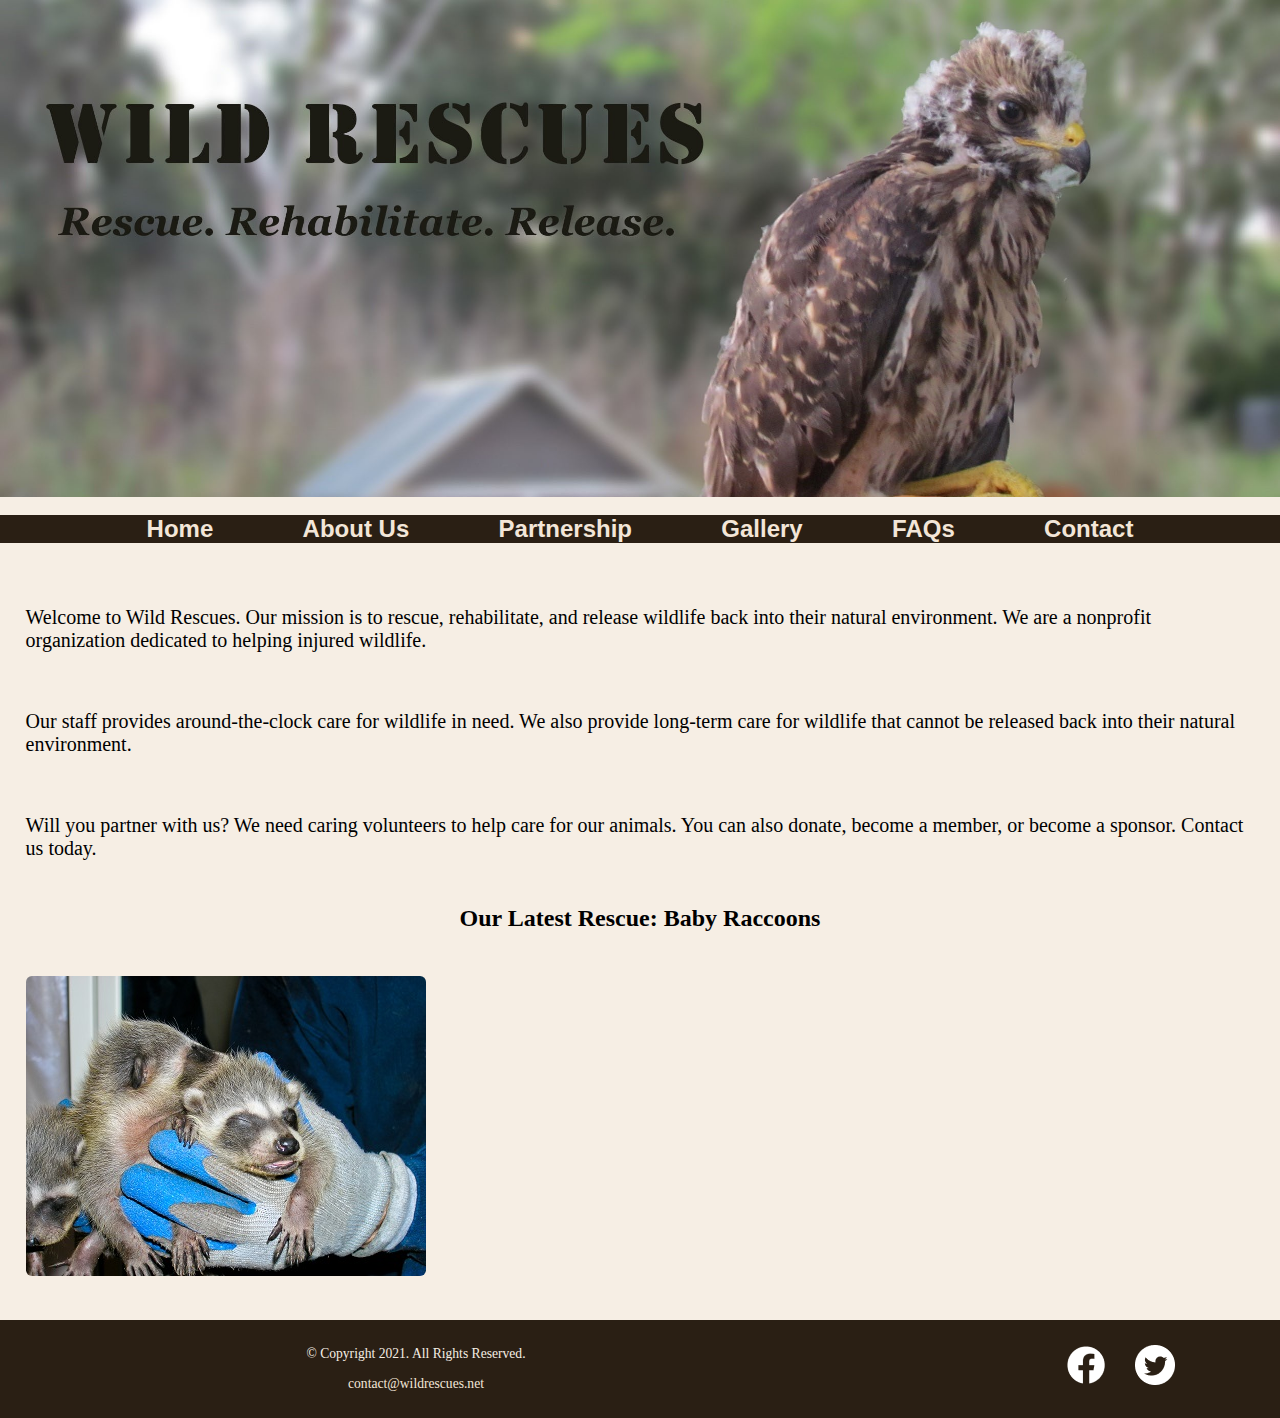
<file: rescue/index.html>
<!DOCTYPE html>
<!--
	Student Name: Pantelis Velentzas
	File Name: index.html
	Date: April 30, 2023
-->

<html lang="en">
<head>
	<title>Wildlife Rescue | Wild Rescues</title>
	<meta charset="utf-8">
	<link rel="stylesheet" href="css/styles.min.css">
	 <meta name="viewport" content="width=device-width, initial-scale=1.0">
	 <meta name="description" content="Wild Rescues is a local nonprofit organization dedicated to helping injured, neglected, or orphaned wildlife.">
	 <link rel="preconnect" href="https://fonts.googleapis.com">
	 <link rel="preconnect" href="https://fonts.gstatic.com" crossorigin>
	 <link href="https://fonts.googleapis.com/css2?family=Emblema+One&family=Lora&display=swap" rel="stylesheet">
	 <link rel="shortcut icon" href="images/favicon.ico">
 	 <link rel="icon" type="image/png" sizes="32x32" href="images/favicon-32.png">
 	 <link rel="apple-touch-icon" sizes="180x180" href="images/apple-touch-icon.png">
 	 <link rel="icon" sizes="192x192" href="images/android-chrome-192.png">
</head>
<body>

	<!-- Skip to Content Link -->
	<a class="skip" href="#content">Skip to Content</a>

<div id ="wrapper">

	<!-- Mobile Nav -->
	<nav class="mobile-nav">
		<div id="nav-links">
			<a href="index.html">Home</a>
			<a href="about.html">About Us</a>
			<a href="partnership.html">Partnership</a>
			<a href="gallery.html">Gallery</a>
			<a href="faqs.html">FAQs</a>
			<a href="contact.html">Contact Us</a>
		</div>
		<a class="nav-icon" onclick="hamburger()">
			<div id="icon">&#9776;</div>
		</a>
	</nav>

	<header>
	<div class="tab-desk"> <a href="index.html"> <img src="baby-hawk.jpg" alt="rescued baby hawk"> </a>
	</div>
	<div class="mobile">
		<h1>&#128062; Wild Rescues</h1>
		<h3>Rescue. Rehabilitate. Release.</h3>
	</div>
	</header>

	<br>
		<nav class="tab-desk">
			<ul>
				<li> <a href="index.html">Home</a> &nbsp; </li>
				<li> <a href="about.html">About Us</a> &nbsp; </li>
				<li> <a href="partnership.html">Partnership</a> &nbsp; </li>
				<li> <a href="gallery.html">Gallery</a> &nbsp; </li>
				<li> <a href="faqs.html">FAQs</a> &nbsp; </li>
				<li> <a href="contact.html">Contact</a></li>
			</ul>
		</nav>

		<br>
		<!-- Use the main area to add the main content to the webpage -->
		<main id="content">
		<div id="welcome">
		<p>Welcome to Wild Rescues. Our mission is to rescue, rehabilitate, and release wildlife back into their natural environment. We are a nonprofit organization dedicated to helping injured wildlife.</p>
		<br>
		<p>Our staff provides around-the-clock care for wildlife in need. We also provide long-term care for wildlife that cannot be released back into their natural environment.</p>
		<br>
		<p>Will you partner with us? We need caring volunteers to help care for our animals. You can also donate, become a member, or become a sponsor. Contact us today.</p>
		</div>

		<div id="latest">
			<h2> Our Latest Rescue: Baby Raccoons </h2>
		</div>
		<img class="round" src="baby-raccoons.jpg" alt="hands holding three baby raccoons" >

	</main>

	<br>
	<footer>

		<div class="copyright">
			<p>&copy; Copyright 2021. All Rights Reserved.</p>
			<p> <a href="contact@wildrescues.net">contact@wildrescues.net</a> </p>
		</div>

		<div class="social">
			<a href="https://www.facebook.com" target="_blank">
        <img src="images/facebook-logo.png" alt="facebook logo">
      </a>
      <a href="https://www.twitter.com" target="_blank">
        <img src="images/twitter-logo.png" alt="twitter logo">
      </a>
		</div>

	</footer>
</div>
<script src="scripts/script.js"></script>
</body>

</html>
</file>
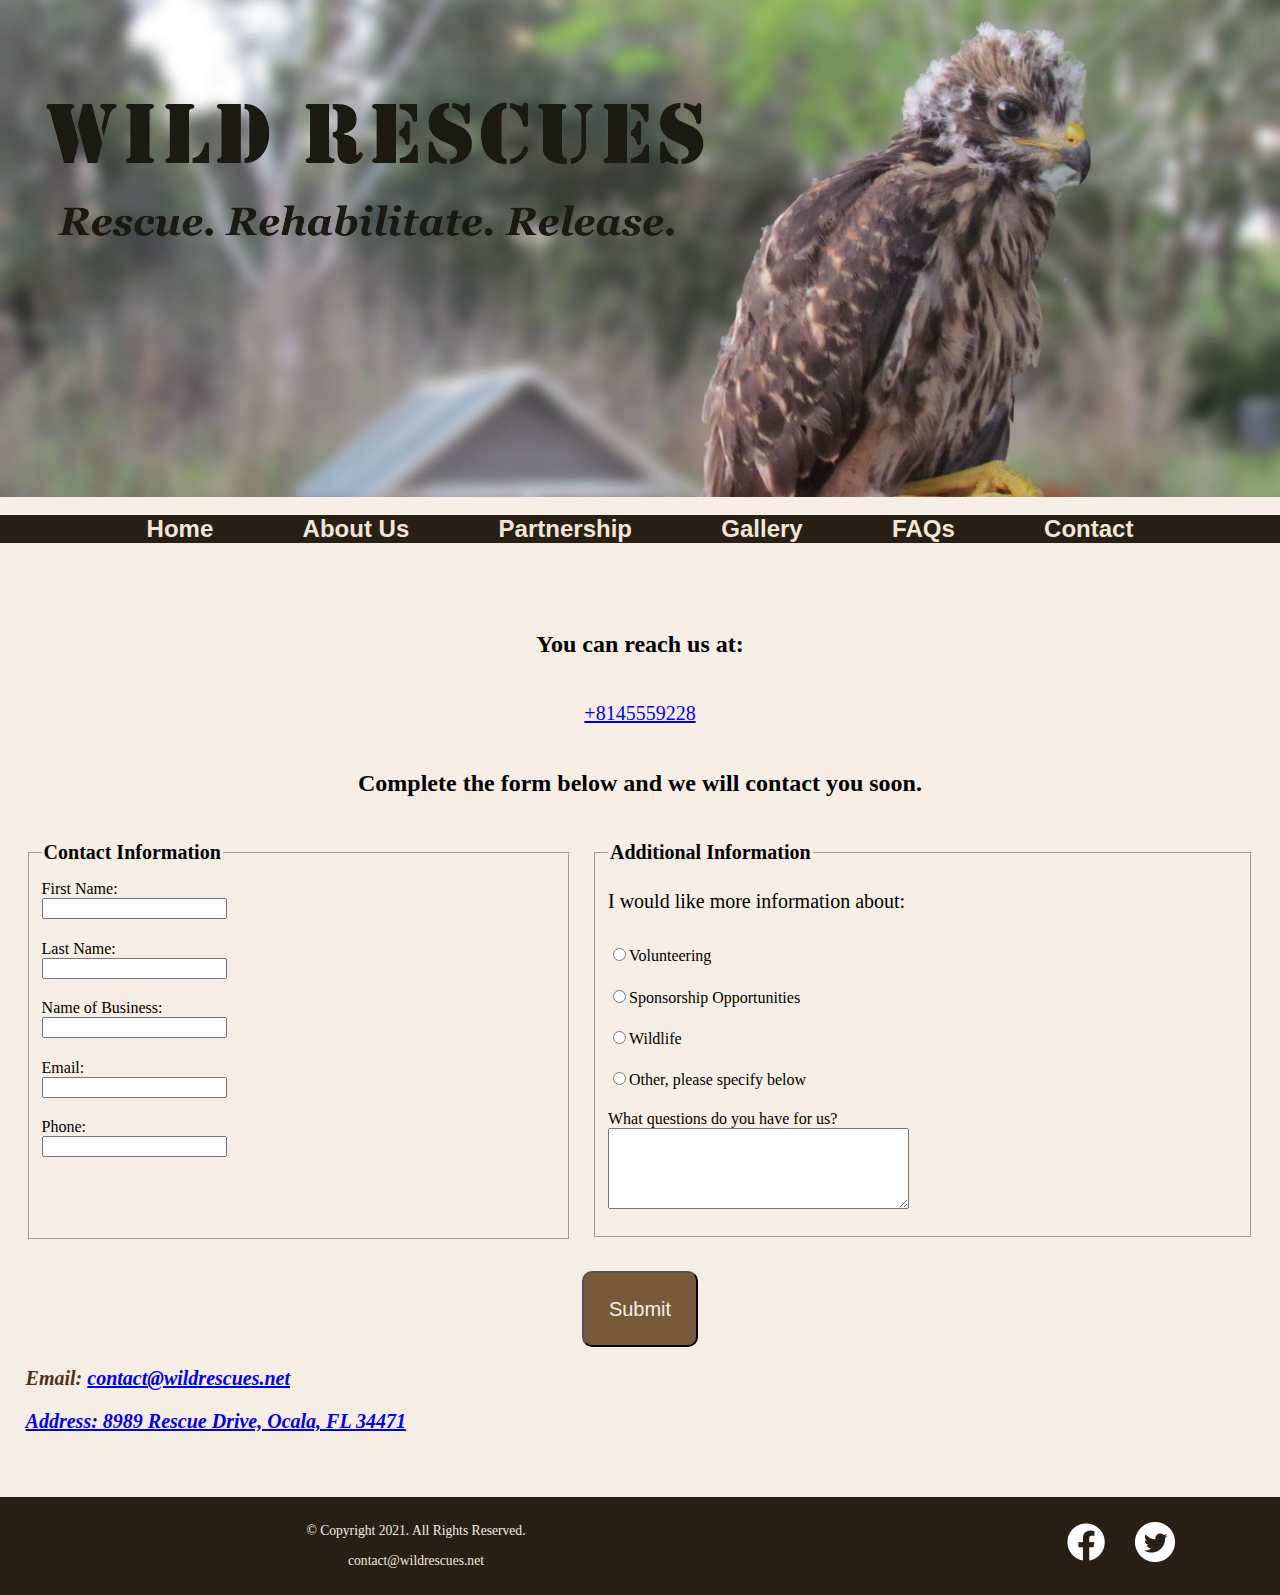
<file: rescue/contact.html>
<!DOCTYPE html>
<!--
	Student Name: Pantelis Velentzas
	File Name: contact.html
	Date: April 30, 2023
-->

<html lang="en">
<head>
	<title>Contact Us – Location | Wild Rescues.</title>
	<meta charset="utf-8">
	<link rel="stylesheet" href="css/styles.min.css">
	<meta name="viewport" content="width=device-width, initial-scale=1.0">
	<meta name="description" content="Contact us at (814)555-8989 or visit us at 8989 Rescue Drive, Ocala, FL for more information..">
	<link rel="preconnect" href="https://fonts.googleapis.com">
	<link rel="preconnect" href="https://fonts.gstatic.com" crossorigin>
	<link href="https://fonts.googleapis.com/css2?family=Emblema+One&family=Lora&display=swap" rel="stylesheet">
	<link rel="shortcut icon" href="images/favicon.ico">
	<link rel="icon" type="image/png" sizes="32x32" href="images/favicon-32.png">
	<link rel="apple-touch-icon" sizes="180x180" href="images/apple-touch-icon.png">
	<link rel="icon" sizes="192x192" href="images/android-chrome-192.png">
</head>
<body>

	<!-- Skip to Content Link -->
	<a class="skip" href="#content">Skip to Content</a>

	<div id ="wrapper">

		<!-- Mobile Nav -->
		<nav class="mobile-nav">
			<div id="nav-links">
				<a href="index.html">Home</a>
				<a href="about.html">About Us</a>
				<a href="partnership.html">Partnership</a>
				<a href="gallery.html">Gallery</a>
				<a href="faqs.html">FAQs</a>
				<a href="contact.html">Contact Us</a>
			</div>
			<a class="nav-icon" onclick="hamburger()">
				<div id="icon">&#9776;</div>
			</a>
		</nav>

		<header>
			<div class="tab-desk"> <a href="index.html"> <img src="baby-hawk.jpg" alt="rescued baby hawk"> </a>
			</div>
			<div class="mobile">
				<h1>&#128062; Wild Rescues</h1>
				<h3>Rescue. Rehabilitate. Release.</h3>
			</div>
		</header>

	<br>
		<nav class="tab-desk">
		 <ul>
			<li> <a href="index.html">Home</a> &nbsp; </li>
			<li> <a href="about.html">About Us</a> &nbsp; </li>
			<li> <a href="partnership.html">Partnership</a> &nbsp; </li>
			<li> <a href="gallery.html">Gallery</a> &nbsp; </li>
			<li> <a href="faqs.html">FAQs</a> &nbsp; </li>
			<li> <a href="contact.html">Contact</a></li>
		 </ul>
		</nav>

		<br>
		<!-- Use the main area to add the main content to the webpage -->
		<main id="content">

		<div id="contact">
			<h2> You can reach us at:</h2>
			<p class="tel-link round mobile"> <a href=tel:+814555898> +814555898 </a> </p>
			<p class="tab-desk"> <a href=tel:+8145559228> +8145559228 </a> </p>
			</div>

			<div id="form">
				<h2> Complete the form below and we will contact you soon. </h2>


			<form class="form-grid">
				<!-- Start Form -->
				<fieldset>
					<legend> Contact Information </legend>
					<label for="fName">First Name:</label>
					<input type="text" name="fName" id="fName">

					<label for="lName">Last Name:</label>
					<input type="text" name="lName" id="lName">

					<label for="bName"> Name of Business:</label>
					<input type="text" name="bName" id="bName">

					<label for="email"> Email:</label>
					<input type="email" name="email" id="email">

					<label for="phone"> Phone:</label>
					<input type="tel" name="phone" id="phone">
				</fieldset>

				<fieldset>
					<legend> Additional Information </legend>
					<p> I would like more information about:</p>

					<label for="vol">
					<input type="radio" name="info" id="vol" value="Volunteering">Volunteering</label>
					<label for="sponsor">
					<input type="radio" name="info" id="sponsor" value="Sponsorship Opportunities">Sponsorship Opportunities</label>
					<label for="wild">
					<input type="radio" name="info" id="wild" value="Wildlife">Wildlife</label>
					<label for="other">
					<input type="radio" name="info" id="other" value="Other">Other, please specify below</label>
					<label for="questions"> What questions do you have for us?</label>
					<textarea id='questions' name="questions" rows="5" cols="35">
					</textarea>

				</fieldset>

				<input type="submit" id="submit" value="Submit" class="btn">

			</form>
	</div>

			<div id="link">
				<p> Email: <a href="mailto:contact@wildrescues.net">contact@wildrescues.net</a> </p>
				<p> <a href="https://goo.gl/maps/X9giWJH62pR5zMeb9" target="_blank"> Address: 8989 Rescue Drive, Ocala, FL 34471</a> </p>
			</div>

	</main>

	<br>
	<footer>

		<div class="copyright">
			<p>&copy; Copyright 2021. All Rights Reserved.</p>
			<p> <a href="contact@wildrescues.net">contact@wildrescues.net</a> </p>
		</div>

		<div class="social">
			<a href="https://www.facebook.com" target="_blank">
				<img src="images/facebook-logo.png" alt="facebook logo">
			</a>
			<a href="https://www.twitter.com" target="_blank">
				<img src="images/twitter-logo.png" alt="twitter logo">
			</a>
		</div>

	</footer>

</div>
<script src="scripts/script.js"></script>
</body>
</html>
</file>
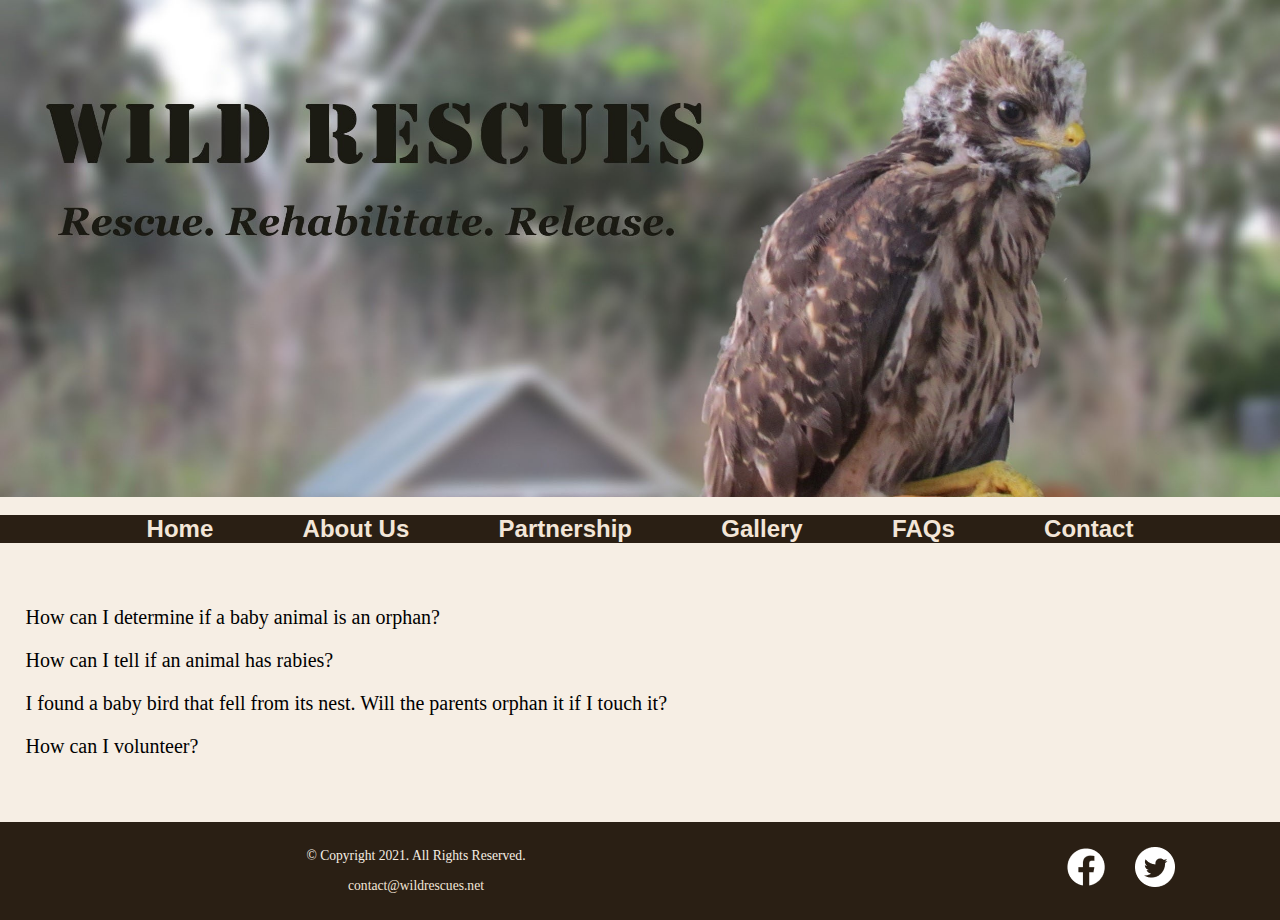
<file: rescue/faqs.html>
<!DOCTYPE html>
<!--
	Student Name: Pantelis Velentzas
	File Name: faqs.html
	Date: April 30, 2023
-->

<html lang="en">
<head>
	<title>FAQs | Wild Rescues</title>
	<meta charset="utf-8">
	<link rel="stylesheet" href="css/styles.min.css">
	<meta name="viewport" content="width=device-width, initial-scale=1.0">
	<meta name="description" content="Get answers to our most frequently asked questions.">
	<link rel="preconnect" href="https://fonts.googleapis.com">
	<link rel="preconnect" href="https://fonts.gstatic.com" crossorigin>
	<link href="https://fonts.googleapis.com/css2?family=Emblema+One&family=Lora&display=swap" rel="stylesheet">
	<link rel="shortcut icon" href="images/favicon.ico">
	<link rel="icon" type="image/png" sizes="32x32" href="images/favicon-32.png">
	<link rel="apple-touch-icon" sizes="180x180" href="images/apple-touch-icon.png">
	<link rel="icon" sizes="192x192" href="images/android-chrome-192.png">
</head>
<body>
	<!-- Skip to Content Link -->
	<a class="skip" href="#content">Skip to Content</a>


<div id ="wrapper">

	<!-- Mobile Nav -->
	<nav class="mobile-nav">
		<div id="nav-links">
			<a href="index.html">Home</a>
			<a href="about.html">About Us</a>
			<a href="partnership.html">Partnership</a>
			<a href="gallery.html">Gallery</a>
			<a href="faqs.html">FAQs</a>
			<a href="contact.html">Contact Us</a>
		</div>
		<a class="nav-icon" onclick="hamburger()">
			<div id="icon">&#9776;</div>
		</a>
	</nav>


	<header>
	<div class="tab-desk"> <a href="index.html"> <img src="baby-hawk.jpg" alt="rescued baby hawk"> </a>
	</div>
	<div class="mobile">
		<h1>&#128062; Wild Rescues</h1>
		<h3>Rescue. Rehabilitate. Release.</h3>
	</div>
	</header>

	<br>
	<nav class="tab-desk">
		<ul>
			<li> <a href="index.html">Home</a> &nbsp; </li>
			<li> <a href="about.html">About Us</a> &nbsp; </li>
			<li> <a href="partnership.html">Partnership</a> &nbsp; </li>
			<li> <a href="gallery.html">Gallery</a> &nbsp; </li>
			<li> <a href="faqs.html">FAQs</a> &nbsp; </li>
			<li> <a href="contact.html">Contact</a></li>
		</ul>
	</nav>

		<br>
		<!-- Use the main area to add the main content to the webpage -->
		<main id="content">

		<div id="questions">
			<p onclick="ans1()">How can I determine if a baby animal is an orphan?</p>
			<p onclick="ans2()">How can I tell if an animal has rabies?</p>
			<p onclick="ans3()">I found a baby bird that fell from its nest. Will the parents orphan it if I touch it?</p>
			<p onclick="ans4()">How can I volunteer?</p>
    </div>

		<div id="answer">
			<h2>Answer:</h2>
			<p></p>
		</div>

	</main>

	<br>
	<footer>

		<div class="copyright">
			<p>&copy; Copyright 2021. All Rights Reserved.</p>
			<p> <a href="contact@wildrescues.net">contact@wildrescues.net</a> </p>
		</div>

		<div class="social">
			<a href="https://www.facebook.com" target="_blank">
				<img src="images/facebook-logo.png" alt="facebook logo">
			</a>
			<a href="https://www.twitter.com" target="_blank">
				<img src="images/twitter-logo.png" alt="twitter logo">
			</a>
		</div>

	</footer>
</div>
<script src="scripts/script.js"></script>
</body>

</html>
</file>
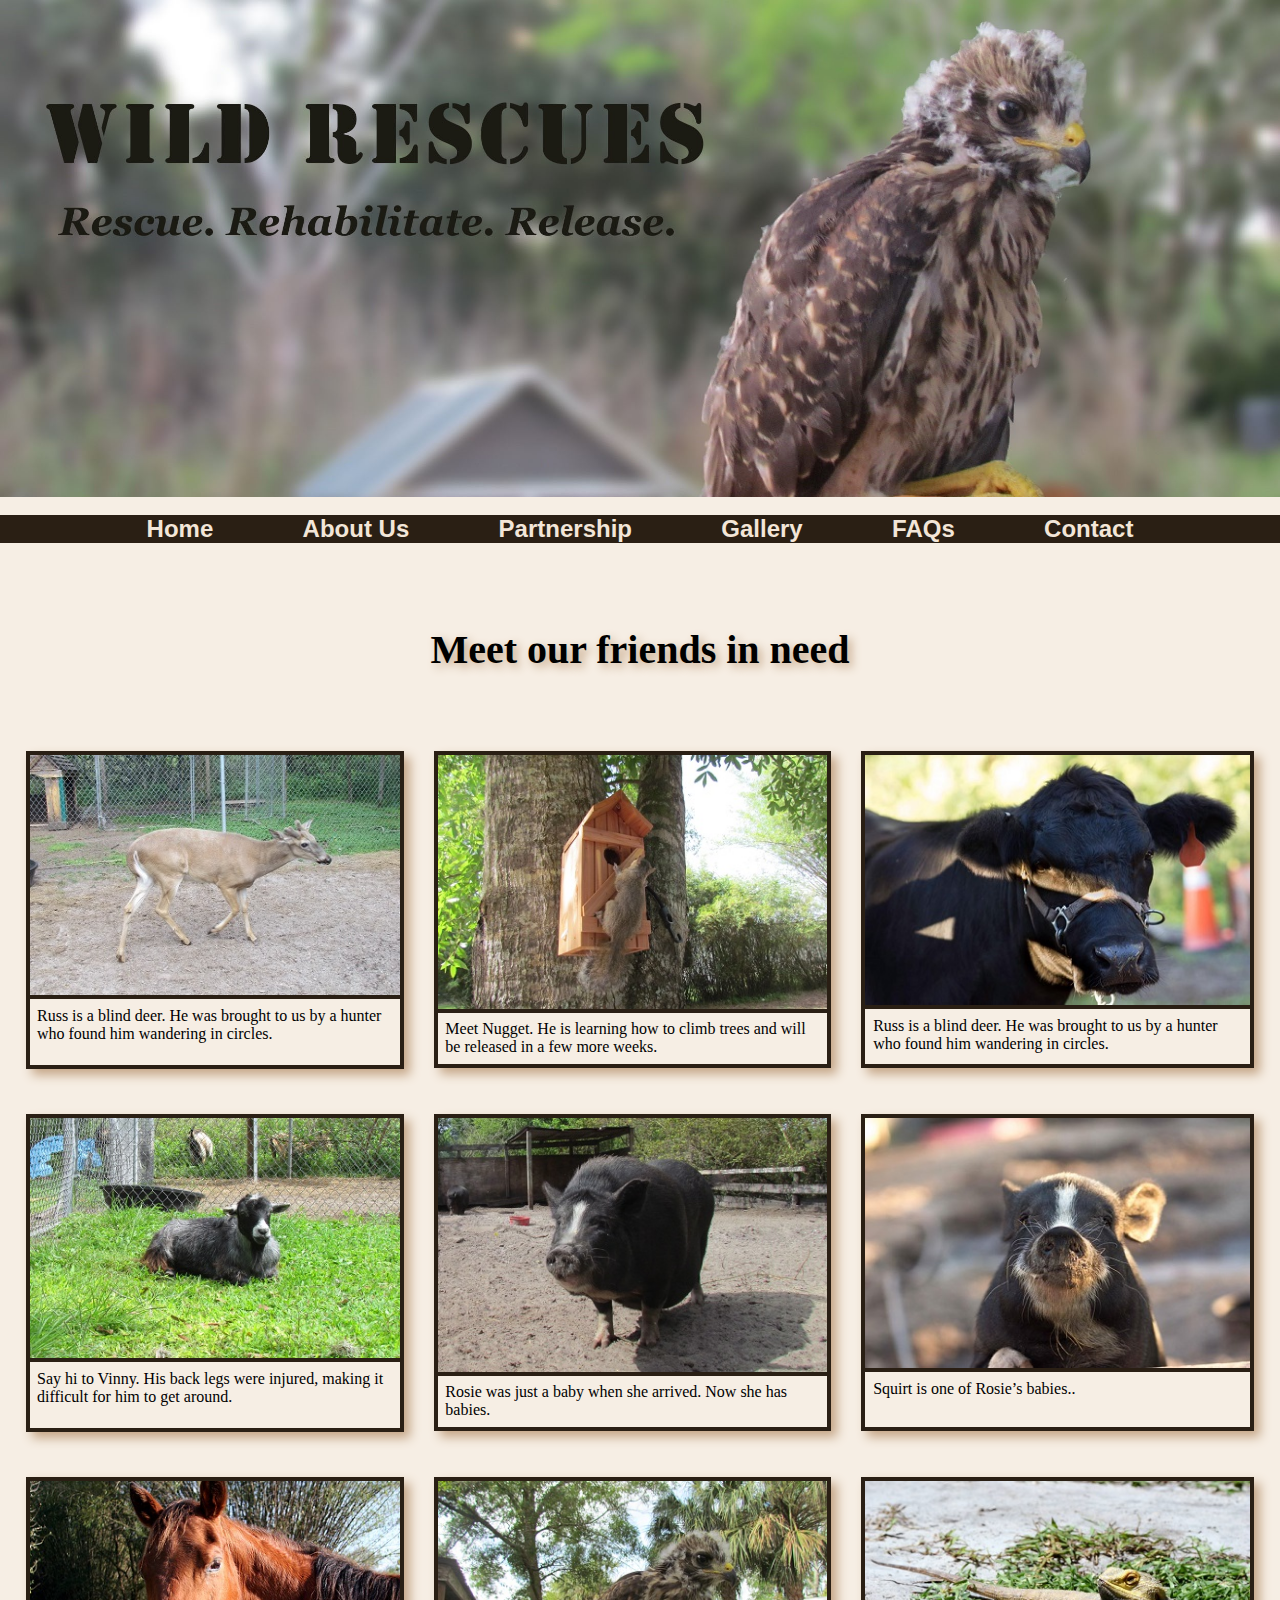
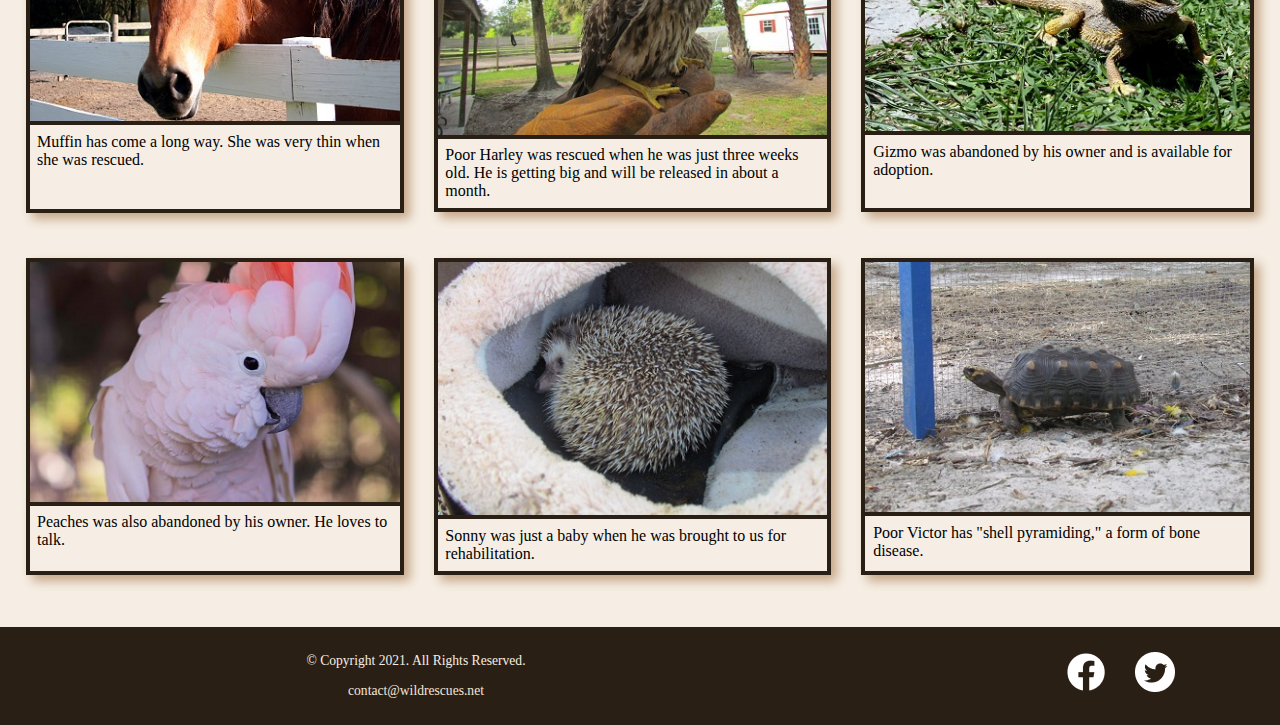
<file: rescue/gallery.html>
<!DOCTYPE html>
<!--
	Student Name: Pantelis Velentzas
	File Name: gallery.html
	Date: April 30, 2023
-->

<html lang="en">
<head>
	<title>Gallery | Wild Rescues.</title>
	<meta charset="utf-8">
	<link rel="stylesheet" href="css/styles.min.css">
	<meta name="viewport" content="width=device-width, initial-scale=1.0">
	<meta name="description" content="Meet our rescued friends. We have horses, goats, squirrels, pigs, deer, cows, rabbits, birds, turtles, and many more.">
	<link rel="preconnect" href="https://fonts.googleapis.com">
	<link rel="preconnect" href="https://fonts.gstatic.com" crossorigin>
	<link href="https://fonts.googleapis.com/css2?family=Emblema+One&family=Lora&display=swap" rel="stylesheet">
	<link rel="shortcut icon" href="images/favicon.ico">
	<link rel="icon" type="image/png" sizes="32x32" href="images/favicon-32.png">
	<link rel="apple-touch-icon" sizes="180x180" href="images/apple-touch-icon.png">
	<link rel="icon" sizes="192x192" href="images/android-chrome-192.png">

</head>
<body>

	<!-- Skip to Content Link -->
	<a class="skip" href="#content">Skip to Content</a>

<div id ="wrapper">

	<!-- Mobile Nav -->
	<nav class="mobile-nav">
		<div id="nav-links">
			<a href="index.html">Home</a>
			<a href="about.html">About Us</a>
			<a href="partnership.html">Partnership</a>
			<a href="gallery.html">Gallery</a>
			<a href="faqs.html">FAQs</a>
			<a href="contact.html">Contact Us</a>
		</div>
		<a class="nav-icon" onclick="hamburger()">
			<div id="icon">&#9776;</div>
		</a>
	</nav>

	<header>
	<div class="tab-desk"> <a href="index.html"> <img src="baby-hawk.jpg" alt="rescued baby hawk"> </a>
	</div>
	<div class="mobile">
		<h1>&#128062; Wild Rescues</h1>
		<h3>Rescue. Rehabilitate. Release.</h3>
	</div>
	</header>

	<br>
	<nav class="tab-desk">
		<ul>
			<li> <a href="index.html">Home</a> &nbsp; </li>
			<li> <a href="about.html">About Us</a> &nbsp; </li>
			<li> <a href="partnership.html">Partnership</a> &nbsp; </li>
			<li> <a href="gallery.html">Gallery</a> &nbsp; </li>
			<li> <a href="faqs.html">FAQs</a> &nbsp; </li>
			<li> <a href="contact.html">Contact</a></li>
		</ul>
	</nav>

		<br>
		<!-- Use the main area to add the main content to the webpage -->
	<main class="grid">

		<aside>
			<p>Meet our friends in need </p>
    </aside>

		<figure> <!-- Figure Element 1 -->
				<img src="images/blind-deer.jpg" alt="blind deer">
				<figcaption>Russ is a blind deer. He was brought to us by a hunter who found him wandering in circles.</figcaption>
		</figure>
		<figure> <!-- Figure Element 2 -->
				<img src="images/baby-squirrel.jpg" alt="baby squirrel on a tree houser">
				<figcaption>Meet Nugget. He is learning how to climb trees and will be released in a few more weeks.</figcaption>
		</figure>
		<figure> <!-- Figure Element 3 -->
				<img src="images/cow.jpg" alt="face of a cow">
				<figcaption>Russ is a blind deer. He was brought to us by a hunter who found him wandering in circles.</figcaption>
		</figure>
		<figure> <!-- Figure Element 4 -->
				<img src="images/goat.jpg" alt="goat laying in the grass">
				<figcaption>Say hi to Vinny. His back legs were injured, making it difficult for him to get around.</figcaption>
		</figure>
		<figure> <!-- Figure Element 5 -->
				<img src="images/pig.jpg" alt="pig standing">
				<figcaption>Rosie was just a baby when she arrived. Now she has babies.</figcaption>
		</figure>
		<figure> <!-- Figure Element 6 -->
				<img src="images/baby-pig.jpg" alt="pig standing ">
				<figcaption>Squirt is one of Rosie’s babies..</figcaption>
		</figure>
		<figure> <!-- Figure Element 7 -->
				<img src="images/horse.jpg" alt="face of a horse">
				<figcaption>Muffin has come a long way. She was very thin when she was rescued.</figcaption>
		</figure>
		<figure> <!-- Figure Element 8 -->
				<img src="images/hawk.jpg" alt="baby hawk">
				<figcaption>Poor Harley was rescued when he was just three weeks old. He is getting big and will be released in about a month.</figcaption>
		</figure>
		<figure> <!-- Figure Element 9 -->
				<img src="images/bearded-dragon.jpg" alt="bearded dragon">
				<figcaption>Gizmo was abandoned by his owner and is available for adoption.</figcaption>
		</figure>
		<figure> <!-- Figure Element 10 -->
				<img src="images/bird.jpg" alt="cockatoo">
				<figcaption>Peaches was also abandoned by his owner. He loves to talk.</figcaption>
		</figure>
		<figure> <!-- Figure Element 11 -->
				<img src="images/hedgehog.jpg" alt="hedgehog">
				<figcaption>Sonny was just a baby when he was brought to us for rehabilitation.</figcaption>
		</figure>
		<figure> <!-- Figure Element 12 -->
				<img src="images/tortoise-pyramid.jpg" alt="tortoise with shell pyramiding">
				<figcaption>Poor Victor has "shell pyramiding," a form of bone disease.</figcaption>
		</figure>

	</main>

	<br>
	<footer>

		<div class="copyright">
			<p>&copy; Copyright 2021. All Rights Reserved.</p>
			<p> <a href="contact@wildrescues.net">contact@wildrescues.net</a> </p>
		</div>

		<div class="social">
			<a href="https://www.facebook.com" target="_blank">
				<img src="images/facebook-logo.png" alt="facebook logo">
			</a>
			<a href="https://www.twitter.com" target="_blank">
				<img src="images/twitter-logo.png" alt="twitter logo">
			</a>
		</div>

	</footer>
</div>
<script src="scripts/script.js"></script>
</body>

</html>
</file>
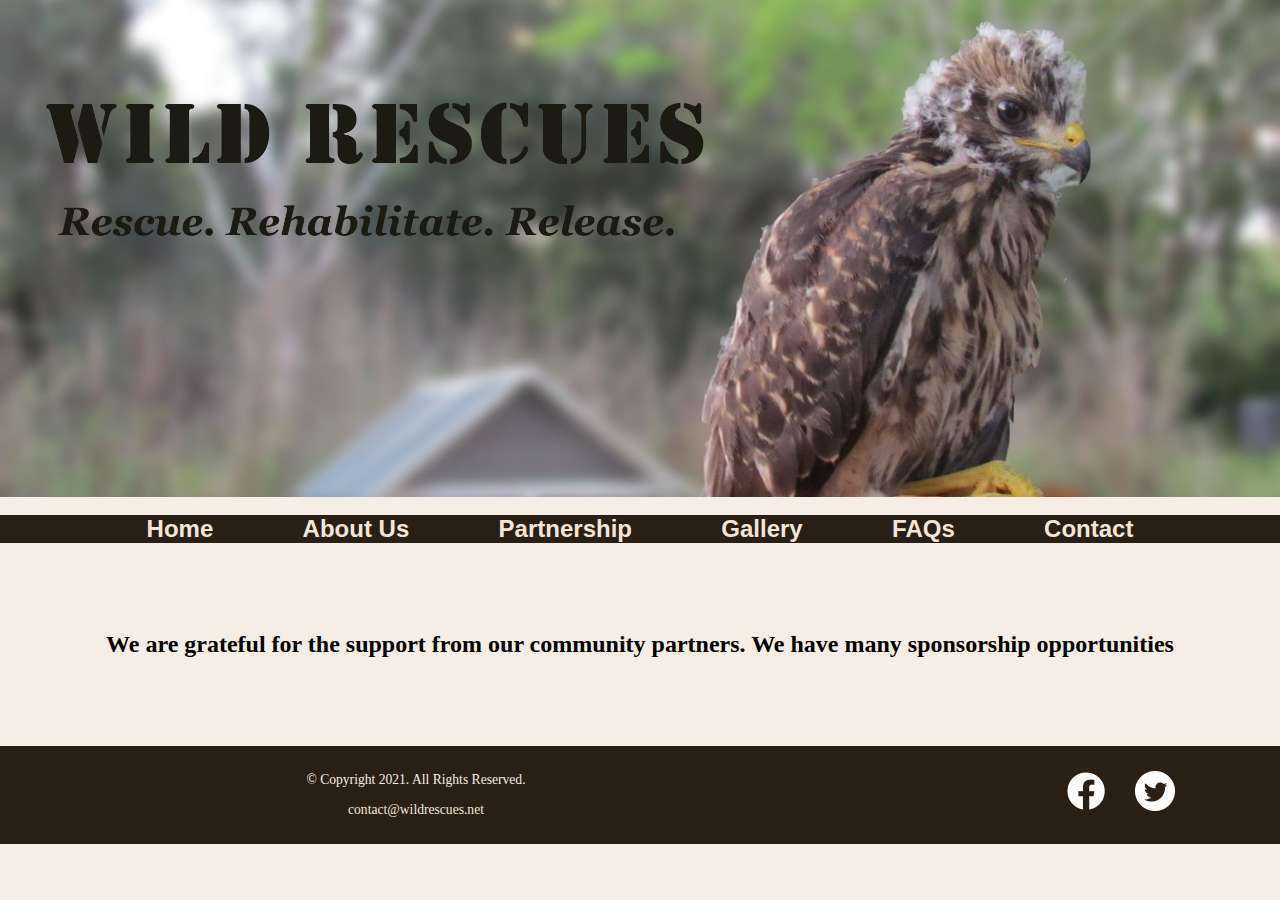
<file: rescue/partnership.html>
<!DOCTYPE html>
<!--
Student Name: Pantelis Velentzas
File Name: partnership.html
Date: April 30, 2023
-->

<html lang="en">
<head>
	<title>Wild Rescues: Home</title>
	<meta charset="utf-8">
	<link rel="stylesheet" href="css/styles.min.css">
	<meta name="viewport" content="width=device-width, initial-scale=1.0">
	<link rel="preconnect" href="https://fonts.googleapis.com">
	<link rel="preconnect" href="https://fonts.gstatic.com" crossorigin>
	<link href="https://fonts.googleapis.com/css2?family=Emblema+One&family=Lora&display=swap" rel="stylesheet">
</head>
<body>

	<!-- Skip to Content Link -->
	<a class="skip" href="#content">Skip to Content</a>

<div id ="wrapper">

	<!-- Mobile Nav -->
	<nav class="mobile-nav">
		<div id="nav-links">
			<a href="index.html">Home</a>
			<a href="about.html">About Us</a>
			<a href="partnership.html">Partnership</a>
			<a href="gallery.html">Gallery</a>
			<a href="faqs.html">FAQs</a>
			<a href="contact.html">Contact Us</a>
		</div>
		<a class="nav-icon" onclick="hamburger()">
			<div id="icon">&#9776;</div>
		</a>
	</nav>

	<header>
	<div class="tab-desk"> <a href="index.html"> <img src="baby-hawk.jpg" alt="rescued baby hawk"> </a>
	</div>
	<div class="mobile">
		<h1>&#128062; Wild Rescues</h1>
		<h3>Rescue. Rehabilitate. Release.</h3>
	</div>
	</header>

	<br>
	<nav class="tab-desk">
		<ul>
			<li> <a href="index.html">Home</a> &nbsp; </li>
			<li> <a href="about.html">About Us</a> &nbsp; </li>
			<li> <a href="partnership.html">Partnership</a> &nbsp; </li>
			<li> <a href="gallery.html">Gallery</a> &nbsp; </li>
			<li> <a href="faqs.html">FAQs</a> &nbsp; </li>
			<li> <a href="contact.html">Contact</a></li>
		</ul>
	</nav>

		<br>
		<!-- Use the main area to add the main content to the webpage -->
		<main id="content">
		<h2> We are grateful for the support from our community partners. We have many sponsorship opportunities </h2>

		<div class="mobile-tablet">
			<h3> Sponsorship Levels </h3>
			<p> Green: $200</p>
			<p> Blue: $400 </p>
			<p> Red: $600 </p>
			<p> Purple: $800 </p>
			<p> Silver: $1,000 </p>
			<p> Gold: $1,500 </p>
			<p> Each sponsorship supports our animals and operations. Business recognition is given at every sponsorship level. Contact us today to become a sponsor </p>

    </div>
		<div id="partner" class="desktop">

			<table>
				<caption> Sponsorship Opportunities </caption>
				<tr><!-- Row 1 -->
					<th> Sponsorship Level </th>
					<th> Dollar Amount </th>
					<th> Details </th>
					<th> Sponsorship Benefits </th>
				</tr>

				<tr><!-- Row 2 -->
					<th> Green </th>
					<th> $200 </th>
					<th> The green sponsorship helps us maintain green pastures for our grazing friends </th>
					<th> Recognition on our website </th>
				</tr>

					<tr><!-- Row 3 -->
						<th> Blue </th>
						<th> $400 </th>
						<th> The blue sponsorship helps us provide food for the animals. </th>
						<th> Recognition on our website and our brochure. </th>
					</tr>

					<tr><!-- Row 4 -->
						<th> Red </th>
						<th> $600 </th>
						<th> The red sponsorship helps us provide medical care for the animals. </th>
						<th> Recognition on our website and our brochure. Business logo displayed on a banner at our facility. </th>
					</tr>

					<tr><!-- Row 5 -->
						<th> Purple </th>
						<th> $800 </th>
						<th> The purple sponsorship helps us maintain homes for the animals. </th>
						<th> Recognition on our website and our brochure. Business logo displayed on a banner at our facility. Business name and logo displayed at the annual community event. </th>
					</tr>

					<tr><!-- Row 6 -->
						<th> Silver </th>
						<th> $1000 </th>
						<th> The silver sponsorship supports our monthly expenses. </th>
						<th> Recognition on our website and our brochure. Business logo displayed on a banner at our facility. Business name and logo displayed at the annual community event. Recognition plaque with business name prominently displayed within the facility. </th>
					</tr>
					<tr><!-- Row 7 -->
						<th> facility.Gold </th>
						<th> $1500 </th>
						<th> The gold sponsorship supports our operation costs </th>
						<th> Recognition on our website and our brochure. Business logo displayed on a banner at our facility. Business name and logo displayed at the annual community event. Recognition plaque with business name prominently displayed within the facility. Display table at the annual community event. Recognition in all media releases.</th>
					</tr>

			</table>


			}
		</div>


	</main>

	<br>
	<footer>

		<div class="copyright">
			<p>&copy; Copyright 2021. All Rights Reserved.</p>
			<p> <a href="contact@wildrescues.net">contact@wildrescues.net</a> </p>
		</div>

		<div class="social">
			<a href="https://www.facebook.com" target="_blank">
				<img src="images/facebook-logo.png" alt="facebook logo">
			</a>
			<a href="https://www.twitter.com" target="_blank">
				<img src="images/twitter-logo.png" alt="twitter logo">
			</a>
		</div>

	</footer>
</div>
<script src="scripts/script.js"></script>
</body>

</html>
</file>
<file: rescue/css/styles.min.css>
body, header, nav, main, footer, img, h1, h3, ul, aside, figure, figcaption, video {
    padding: 0%;
    margin: 0%;
    border: 0ch;
  }
  body {
    background-color: #f6eee4;
  }
  img, video {
    max-width: 100%;
    display: block;
  }

  .skip {
    position: absolute;
    left: -999px;
  }
  .skip:focus {
    color: #fff;
    background-color: #2a1f14;
    text-decoration: none;
    padding: 0.5%;
    top: auto;
    left: auto;
    right: 1px;
    z-index: 1;
  }
.mobile, .mobile-tablet {
  display: block;
}
.tab-desk, .desktop, #nav-links {
  display: none;
}
.mobile h1 {
  font-family: 'Emblema One', cursive;
  margin: 2% 0 0 3%;
}
.mobile h3 {
  font-family: 'Lora', serif;
  text-align: center;
}
.mobile h1, h2 {
  padding: 2%;
  text-align: center;
}
  nav {
    background-color: #2a1f14;
  }
  .mobile-nav a {
    color: #fff;
    text-align: center;
    font-size: 2em;
    text-decoration: none;
    padding: 3%;
    display: block;
    }
  .mobile-nav a.nav-icon {
    display: block;
    position: absolute;
    left: 0;
    top: 0;
    color: #f6eee4;
    padding: 2%;
    }
  .nav-icon div {
    height: 40px;
    width: 40px;
    color: #2a1f14;
  }
  nav
  a:link,
  a:visited,
  a:hover,
  a:active {
    color: #f3e6d8;
    text-decoration: none;
  }
 main {
   padding: 2%;
 }
  main p {
    font-size: 1.25em;
  }
  main h3 {
    padding-top: 2%;
  }
  main ul {
    list-style-type: square;
  }
  #link {
    color: #4d3319;
    font-weight: bold;
    font-style: italic;
  }
  #action {
    font-size: 1.75em;
    font-weight: bold;
    text-align: center;
  }
  #contact, #form h2 {
    text-align: center;
  }
  .tel-link {
    background-color: #2a1f14;
    padding: 2%;
    width: 80%;
    margin-top: 0;
    margin-bottom: 0;
    margin-left: auto;
    margin-right: auto;
  }
  .tel-link a {
    color: #f6eee4;
    text-decoration: none;
    font-weight: bold;
  }
  #questions p {
    cursor: pointer;
  }
  #answer {
    text-align: center;
    font-weight:bolder;
    width: 80%;
    margin: 0 auto;
    }
  #answer h2 {
    display: none;
  }
  .round{
  border-radius: 6px;
  }
  aside {
    text-align: center;
    font-size: 1.5em;
    font-weight: bold;
    text-shadow: 4px 4px 10px #c5a687;
  }
  figure {
    border: 4px solid #2a1f14;
    box-shadow: 6px 6px 10px #c5a687;
    max-width: 400px;
    margin: 2% auto;
  }
  figcaption {
    border-top: 4px solid #2a1f14;
    padding: 2%;
  }
  #info {
  margin-left: 10%;
  }
fieldset, input, textarea {
  margin-bottom: 2%;
}
 legend {
   font-weight: bold;
   font-size: 1.25em;
 }
 label {
   display: block;
   padding-top: 2%;
 }
 #submit {
   margin-top: 0;
   margin-bottom: 0;
   margin-left: auto;
   margin-right: auto;
   display: block;
   padding: 2%;
   background-color: #78593a;
   font-size: 1.25em;
   color: #f6eee4;
   border-radius: 10px;
 }
  footer {
    text-align: center;
    font-size: 0.85em;
    background-color: #2a1f14;
    color:#f6eee4;
    padding-top: 1%;
    padding-bottom: 1%;
    padding-left: 0%;
    padding-right: 0%;
  }
  footer a {
    color: #f3e6d8;
    text-decoration: none;
  }
  .social img {
    display: inline-block;
    padding: 4%;
  }
@media screen and (min-width: 620px), print {
.tab-desk {
  display: block;
}
.mobile, .mobile-nav {
  display: none;
}
nav ul {
  list-style-type: none;
  text-align: center;
}
nav li {
  display: inline-block;
  font-size: 1.25em;
  border-top: 0;
  font-family: Geneva, Arial, sans-serif;
  font-weight: bold;
}
nav li a {
  padding:0.5em;
}
.grid {
  display: grid;
  grid-template-columns: auto auto;
  grid-gap:10px;
}
aside {
  grid-column: 1 / span 2;
}
 #form {
   width: 70%;
   margin-top: 0;
   margin-bottom: 0;
   margin-left: auto;
   margin-right: auto;
 }
 footer {
   overflow:auto;
 }
 .copyright {
   float: left;
   width: 65%;
 }
 .social {
   float: right;
   width: 25%;
 }
}
@media screen and (min-width: 1921px), print {

body {
  background: linear-gradient(#f6eee4, #78593a)
}
#wrapper {
  width:1920px;
  margin-top: 0;
  margin-bottom: 0;
  margin-left: auto;
  margin-right: auto;
}
.main {
  background-color: #f6eee4;
}
.grid {
  display: grid;
  grid-template-columns: auto auto auto auto;
}
aside {
  grid-column: 1 / span 4;
  font-size: 3em;
}
}
@media print {
  body {
    background-color: white;
    color: black;
  }
}
@media screen and (min-width: 620px), print {

  .mobile-tablet {
    display: none;
  }
nav li {
  font-size: 1.5em;
}
nav li a {
  padding-bottom: 0.5em;
  padding-top: 0.5em;
  padding-left: 1.5em;
  padding-right: 1.5em;
}
nav li a:hover {
  color:#2a1f14;
  background-color: #f6eee4;
  opacity: 0.5;
}
#info {
  margin-left: 5%;
}
.grid {
  display: grid;
  grid-template-columns: auto auto auto;
  grid-gap: 30px;
}
aside {
  grid-column: 1 / span 3;
  font-size: 2em;
}
table {
  border: 1px solid #2a1f14;
  border-collapse: collapse;
  margin-left: auto;
  margin-right: auto;
  margin-top: 0;
  margin-bottom: 0;
}
caption {
  padding: 1%;
  font-size: 1.5em;
  font-weight: bold;
}
th, td {
  border: 1px solid #2a1f14;
  padding:1%;
}
th {
  background-color: #2a1f14;
  font-size: 1.15em;
  color: #fff;
}
tr:nth-child(odd) {
  background-color: #deccba;
}
#form {
  width: auto;
}
.form-grid {
  display:grid;
  grid-template-columns: auto auto;
  grid-gap: 20px;
}
.btn {
  grid-column: 1 / span 2;
}
}
</file>
